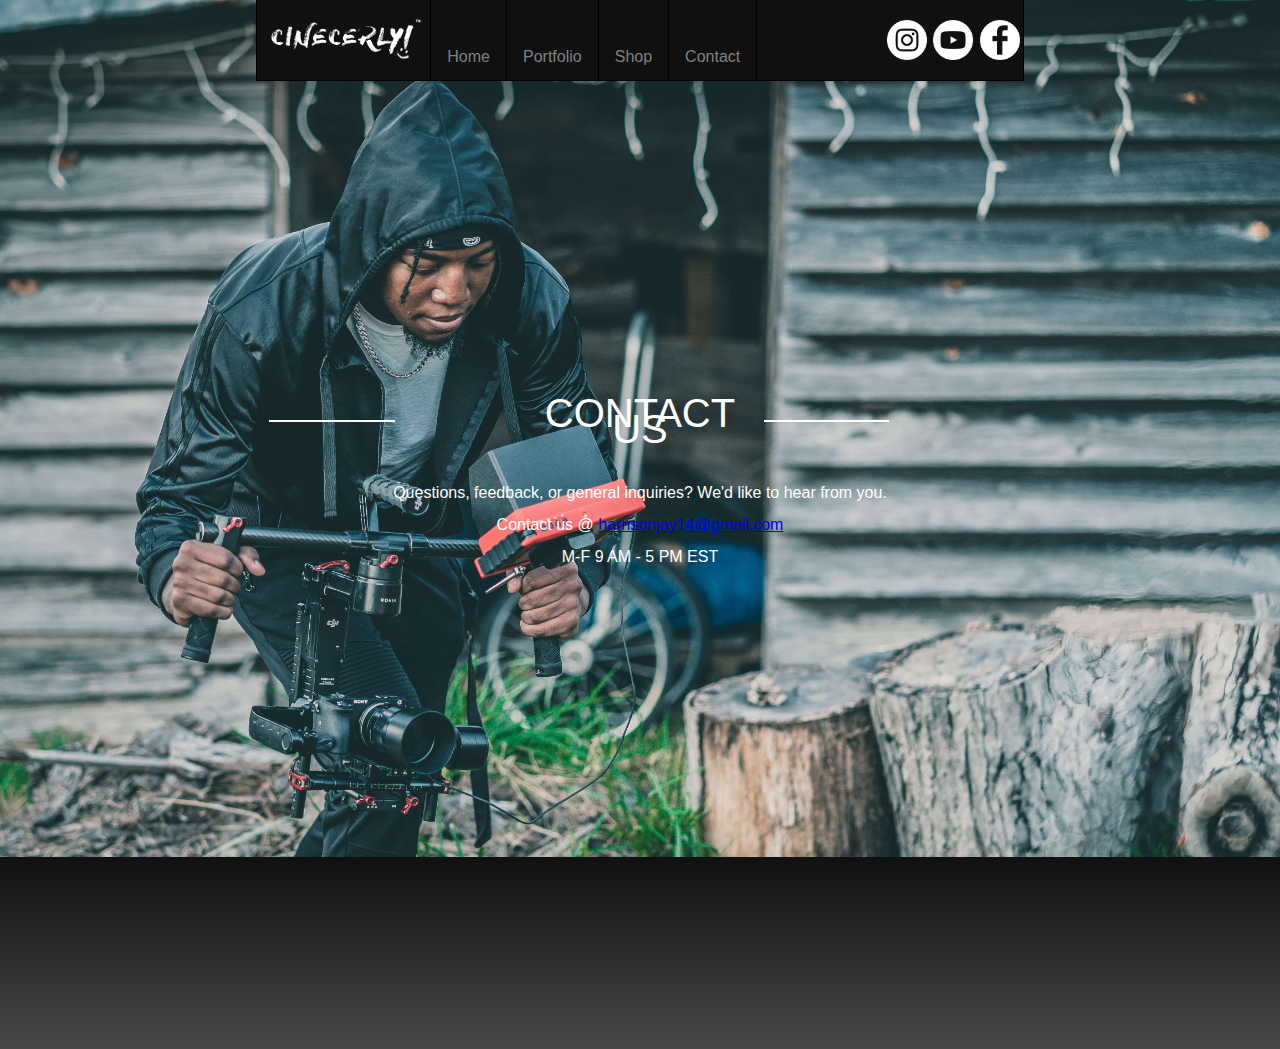
<file: html/contact.html>
<!DOCTYPE html>
<head>
    <meta charset="utf-8">
    <meta name="viewport" content="width=device-width, initial-scale=1">
    <title>Portfolio</title> 
    <link rel="stylesheet" href="../css/style.css">
    <link href="https://fonts.googleapis.com/css2?family=Quicksand&display=swap" rel="stylesheet"> 
  </head>

  <div class="nav">
    <div class="navLogoContainer">
      <a class="h1" href="index.html">
          <h1 class="h1" alt="logo"></h1>
      </a>
    </div>
    <div class="navListContainer">
      <ul class="navListUL">
          <li class="navItem">
              <a class="navLink" href="../index.html">Home</a>
          </li>
          <li class="navItem">
              <a class="navLink" href="portfolio.html">Portfolio</a>
          </li>
          <li class="navItem">
            <a class="navLink" href="https://90degreefilmz.kincustom.com/">Shop</a>
          </li>
          <li class="navItem navLastItem">
              <a class="navLink" href="contact.html">Contact</a>
          </li>
      </ul>
      <ul class="push">
      </ul>
      <ul class="navListSocial">
            <ul class="navSocialItem"><img src="../img/social/instagram_white.png" onclick="redirectToInstagram()" height="100%" width="100%"></ul>
            <ul class="navSocialItem"><img src="../img/social/youtube_white.png" onclick="redirectToYoutube()" height="100%" width="100%"></ul>
            <ul class="navSocialItem"><img src="../img/social/facebook_white.png" onclick="redirectToFacebook()" height="100%" width="100%"></ul>
      </ul>
    </div>
    <div class="burger">
          <div class="line1"></div>
          <div class="line2"></div>
          <div class="line3"></div>
    </div>
  </div>

<body class="ContactBackground">
  <div style="height: 260px;">

  </div>
  <div class="contactContainer" style="color: white; margin-left: 21%; margin-right: 21%;" >

    <div class="productSpecs" style="display: flex; justify-content: center; margin-top: 3rem; margin-bottom: 3rem">
      <div class="TestCol" style="display: flex;"><hr style="border: 1px solid white; width: 50%;"></div>
      <div class="TestCol" style="font-size: 2.5rem; text-align: center;">CONTACT US</div>
      <div class="TestCol"><hr style="border: 1px solid white; width: 50%;"></div>
    </div>
  
  
    <div style="text-align: center;">
      <p style="margin-bottom: 1rem;">Questions, feedback, or general inquiries? We'd like to hear from you.</p>
      <p style="margin-bottom: 1rem;">Contact us @ <a href="mailto:harrisonjay14@gmail.com">harrisonjay14@gmail.com</a> </p>
      <p style="margin-bottom: 1rem;">M-F 9 AM - 5 PM EST</p>
    </div>
  </div>


</body>
<div style="height: 260px;">

</div>
<footer>

</footer>
</html>
</file>
<file: css/style.css>
*{
    padding: 0;
    margin: 0;
    font-family: 'Quattrocento Sans', sans-serif;
}

html, body{
    height: 100%;
}

body {
    margin: auto;
    overflow: auto;
    padding: 0;
    box-sizing: border-box;
}

footer{
    width: 100%;
    height: 12rem;
    background-color: #101010; /* For browsers that do not support gradients */
    background-image: linear-gradient(#101010, #484848);
    /* position: absolute; */
    top: 60.5rem;
}

.nav{
    display: flex;
    position: relative;
    background-color: #101010;
    margin-left: 20%;
    margin-right: 20%;
    border-right: 1px solid black;
    border-left: 1px solid black;
    border-bottom: 1px solid black;
}

.navLogoContainer{
    background-image: url(../img/cinecerly\ text\ white\ transparent.png);
    background-repeat: no-repeat;
    background-position: center;
    background-size: 100%;
    height: 5rem;
    width: 14rem;
    
}

.navListUL{
    display: inline-flex;
    list-style: none;
}



.navListContainer{
    display: flex;
    width: 100%;
}

.navItem{
    padding-left: 1rem;
    padding-right: 1rem;
    padding-top: 3rem;
    border-left: 1px solid black;
}

.navMobile{
    width: 100%;
    display: none;
    font-weight: bold;
}

.navItemMobile{
    background-color: black;
    padding: 0.5rem;
}

.navLastItem{
    border-right: 1px solid black;
}

.navLink{
    text-decoration: none;
    color: grey;
}

.navLink:hover{
    color:white;
}

.navListSocial{
    display: flex;
}

.push{
    margin-left: auto;
}

.navSocialItem{
    align-self: center;
    height: 2.5rem;
    width: 2.5rem;
    padding: 0.2rem;
}

.navSocialItem:hover{
    cursor: pointer;
}

.burger{
    display: none;
    color: white;
}

.homeBackground{
    position: absolute;
    top: 0;
    background-image: url(../img/homeBackground.jpg);
    background-repeat: no-repeat center fixed;
    background-size: cover;
    z-index:-1;
    min-width: 100%;
    min-height: 100%;
}

.PortfolioBackground{
    position: absolute;
    top: 0;
    background-color: grey;
    z-index:-1;
    min-width: 100%;
    min-height: 100%;
}

.ContactBackground{
    position: absolute;
    top: 0;
    background-image: url(../img/actionBackgroundContact.jpg);
    background-repeat: no-repeat center fixed;
    background-size: cover;
    z-index:-1;
    min-width: 100%;
    min-height: 100%;
}

.bodyCont{
    margin-left: 21%;
    margin-right: 21%;
}

.headingHome{
    color: white;
}

.headingText{
    color: white;
    padding-bottom: 1rem;
}

button{
    color: black;
    background-color: grey;
    border-style: none;
    padding-right: 2rem;
    padding-left: 2rem;
    padding-top: 0.5rem;
    padding-bottom: 0.5rem;
}

.buffer{
    height: 8rem;
}

.transRibbon{
    /* height: 26rem;
    position: relative;
    top: -5.2rem; */
    padding-top: 1%;
    padding-bottom: 1%;
    z-index: -1;;
    background-color: black;
    opacity: 0.8;
}


.greyHR{
    margin-left: 20%;
    margin-right: 20%;
    margin-bottom: 1%;
    border: 1px solid grey;
}

.ColumnCont{
    display: flex;
    margin-left: 21%;
    margin-right: 21%;
    justify-content: center;
}

.column{
    padding-left: 0.5rem;
    padding-right: 0.5rem;
}

.imgBanner{
   color: white;
   width: 100%;
   justify-content: center;
   background-color: black;
   position: relative;
   height: 2.6rem;
   top: -1.5rem;
}

#imgP{
    padding-top: 0.6rem;
    margin-left: 45%;
}

.bioCont{
    display: flex;
    margin-left: 21%;
    margin-right: 21%;
    /* position: relative;
    top: -24rem; */
}

.bioColumn{
    width: 50%;
}

#bioH3{
    color:white;
}

#bioP{
    color: #A9A9A9;
    padding: 0.5rem;
}

.EmptyStuff{
    height: 50vh;
}

.col{
  
}

.contactContainer{
    flex-grow: 1;
    padding-top: 1rem;
    padding-bottom: 1rem;
    line-height: 16px;
   
}

.TestCol{
    flex: 1;
    align-self: center;
   
}

#bioLi{
    color: #A9A9A9;
    padding-left: 0.5rem;
    padding-top: 0.4rem;
}

@media only screen and (max-width: 910px) {
    .ColumnCont {
      display: block;
    }
  }

  @media only screen and (max-width: 1000px) {
    .transRibbon {
      opacity: 1;
    }
  }

  @media only screen and (max-width: 1000px) {
    .nav {
      margin-left: auto;
      margin-right: auto;
    }
  }

  @media only screen and (max-width: 800px) {
    .navListContainer {
        display: none;
    }
    .navLogoContainer{
        margin: auto;
    }

    .navMobile{
        display: inline-block;
    }

    .navItemMobile{
        text-align: center;
    }

    .burger:hover{
       cursor: pointer;
    }

    .burger{
        display: flex;
    }

    .burgerAlign{
        padding-right: 0.2rem;
        align-self: center;
    }
  }

  @media only screen and (max-width: 1000px) {
    .ProjectContV2 {
        flex-direction: column;
        align-items: center;
        justify-content: center;
    }
  }

  @media only screen and (max-width: 1000px) {
    .spacer {
        height: 4rem;
    }
  }

  .ProjectCont{
    margin-top: 0rem;
    margin-bottom: 4rem;
    display: flex; 
    align-items: center;
  }

  .ProjectContV2{
    display: flex;
    width: 100%;
    margin-top: 6rem;
    margin-bottom: 4rem;
  }

  .column{
    margin: auto;
  }

  .columnDetails{
    color: white;
  }
</file>
